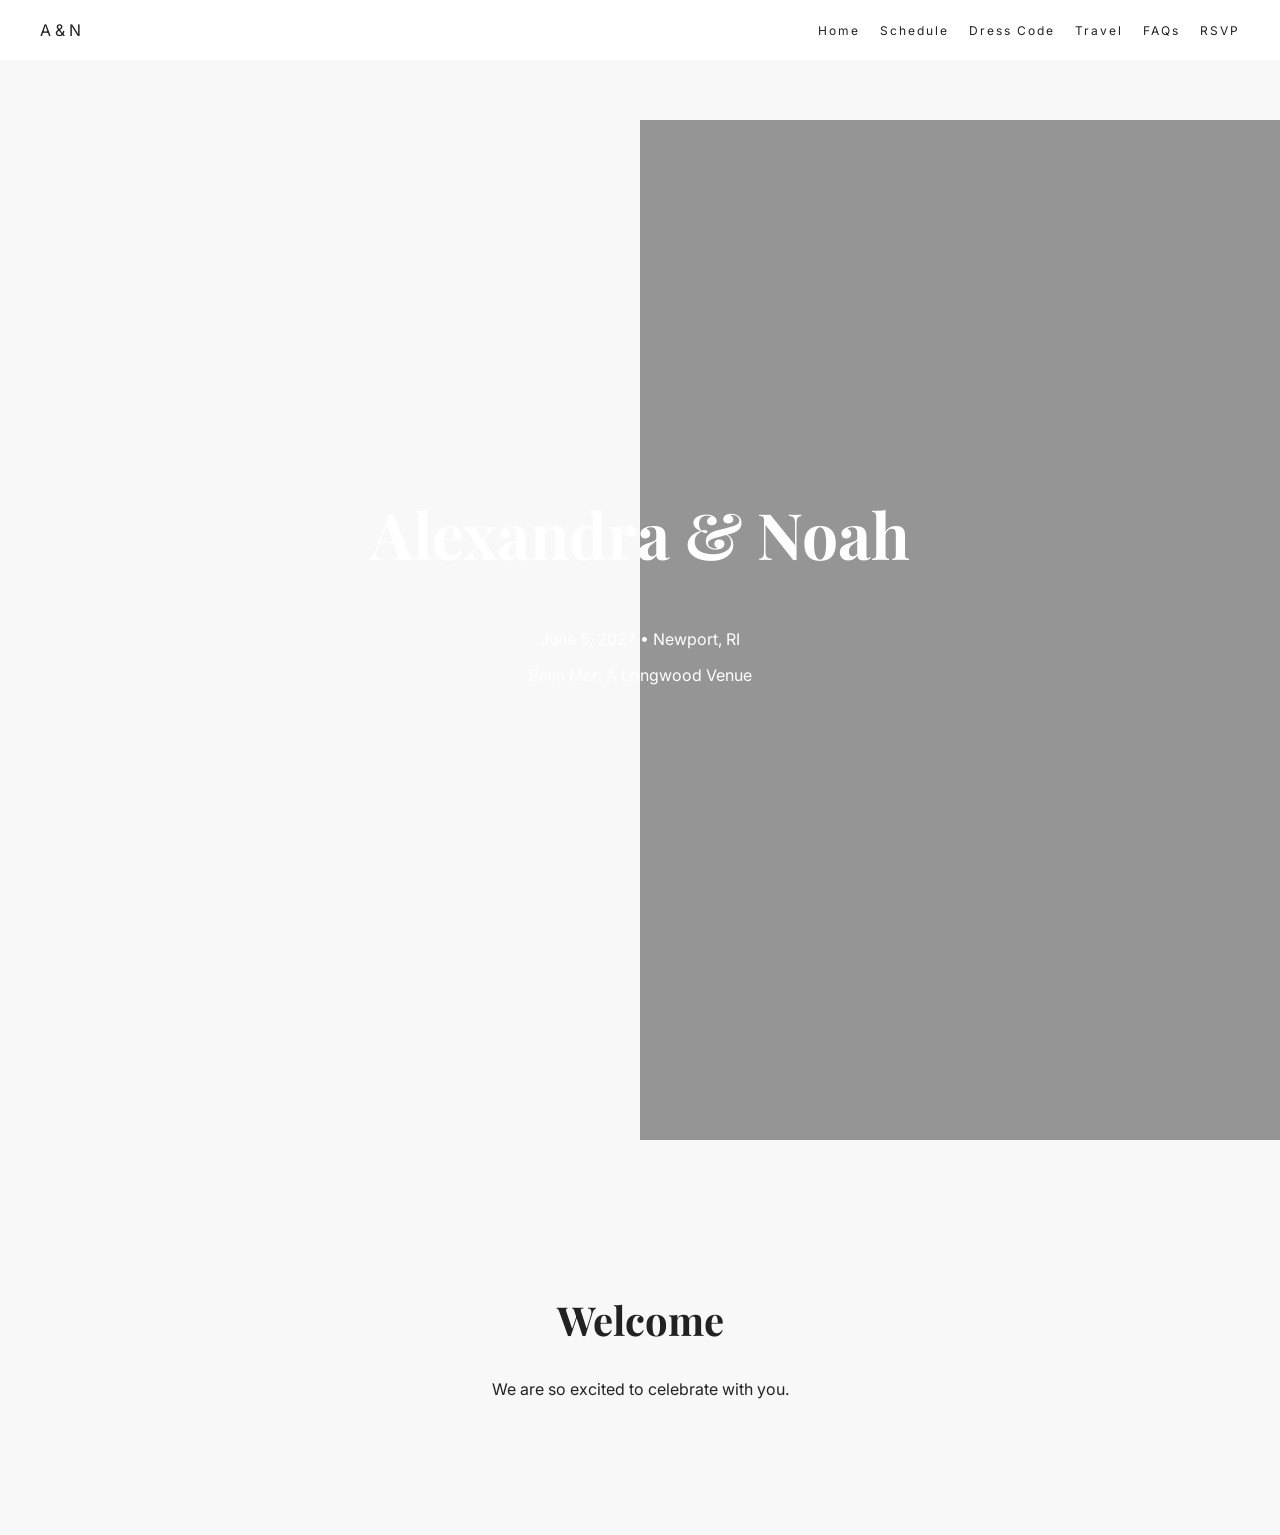
<file: index.html>
<!DOCTYPE html>
<html>
<head>
<link rel="stylesheet" href="styles.css">
</head>
<body>

<nav>
  <div>A & N</div>
  <div>
    <a href="index.html">Home</a>
    <a href="schedule.html">Schedule</a>
    <a href="dress.html">Dress Code</a>
    <a href="travel.html">Travel</a>
    <a href="faq.html">FAQs</a>
    <a href="rsvp.html">RSVP</a>
  </div>
</nav>

<section class="hero">
  <div class="slide active" style="background-image:url('https://images.unsplash.com/photo-1519741497674-611481863552');"></div>
  <div class="slide" style="background-image:url('https://images.unsplash.com/photo-1520854221256-17451cc331bf');"></div>

  <div class="hero-text">
    <h1>Alexandra & Noah</h1>
    <p>June 5, 2027 • Newport, RI</p>
    <p>Belle Mer: A Longwood Venue</p>
  </div>
</section>

<section class="fade">
  <h2>Welcome</h2>
  <p>We are so excited to celebrate with you.</p>
</section>

<script src="script.js"></script>
</body>
</html>
</file>
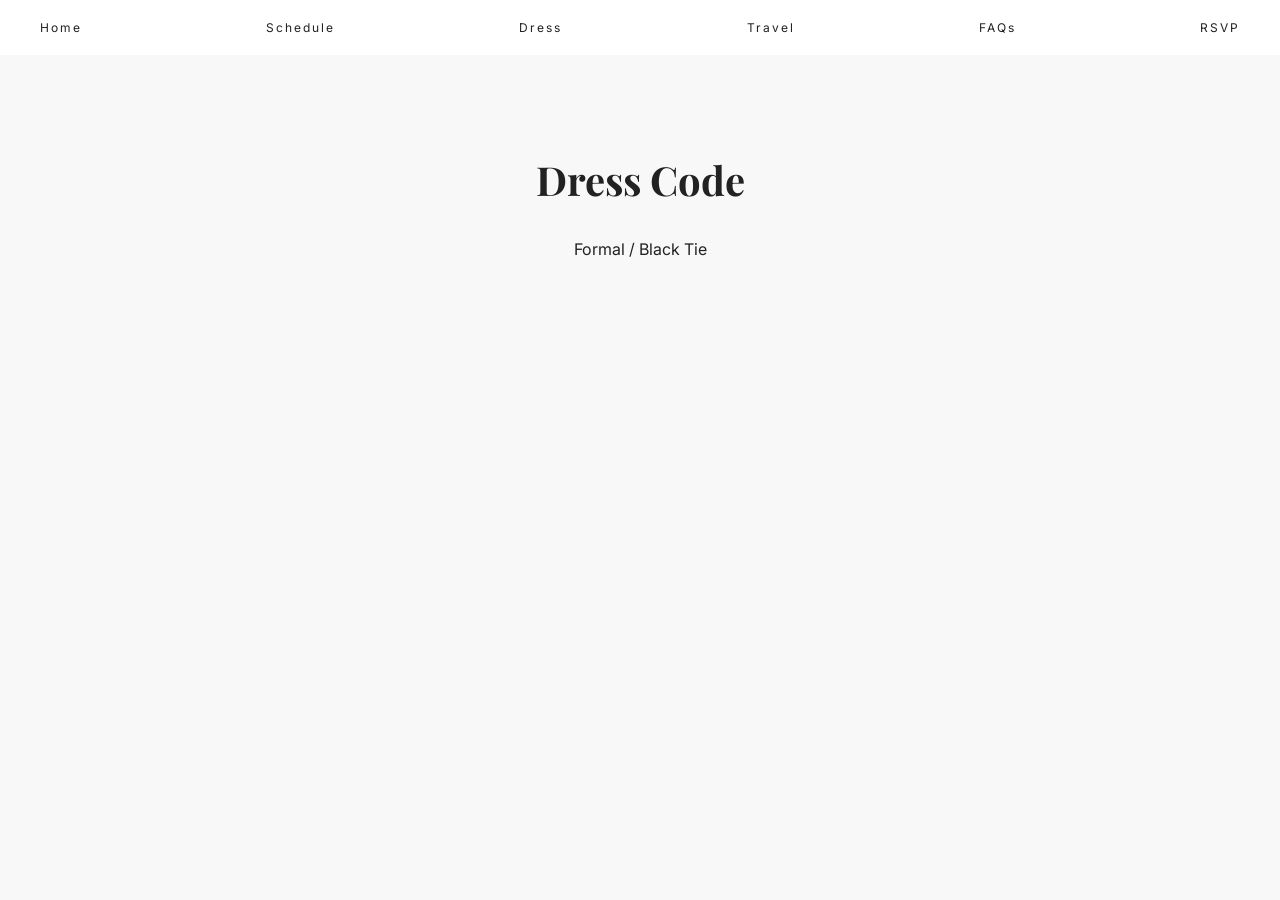
<file: dress.html>
<!DOCTYPE html>
<html>
<head>
<link rel="stylesheet" href="styles.css">
</head>
<body>

<nav>
<a href="index.html">Home</a>
<a href="schedule.html">Schedule</a>
<a href="dress.html">Dress</a>
<a href="travel.html">Travel</a>
<a href="faq.html">FAQs</a>
<a href="rsvp.html">RSVP</a>
</nav>

<section>
<h2>Dress Code</h2>
<p>Formal / Black Tie </p>
</section>

</body>
</html>
</file>
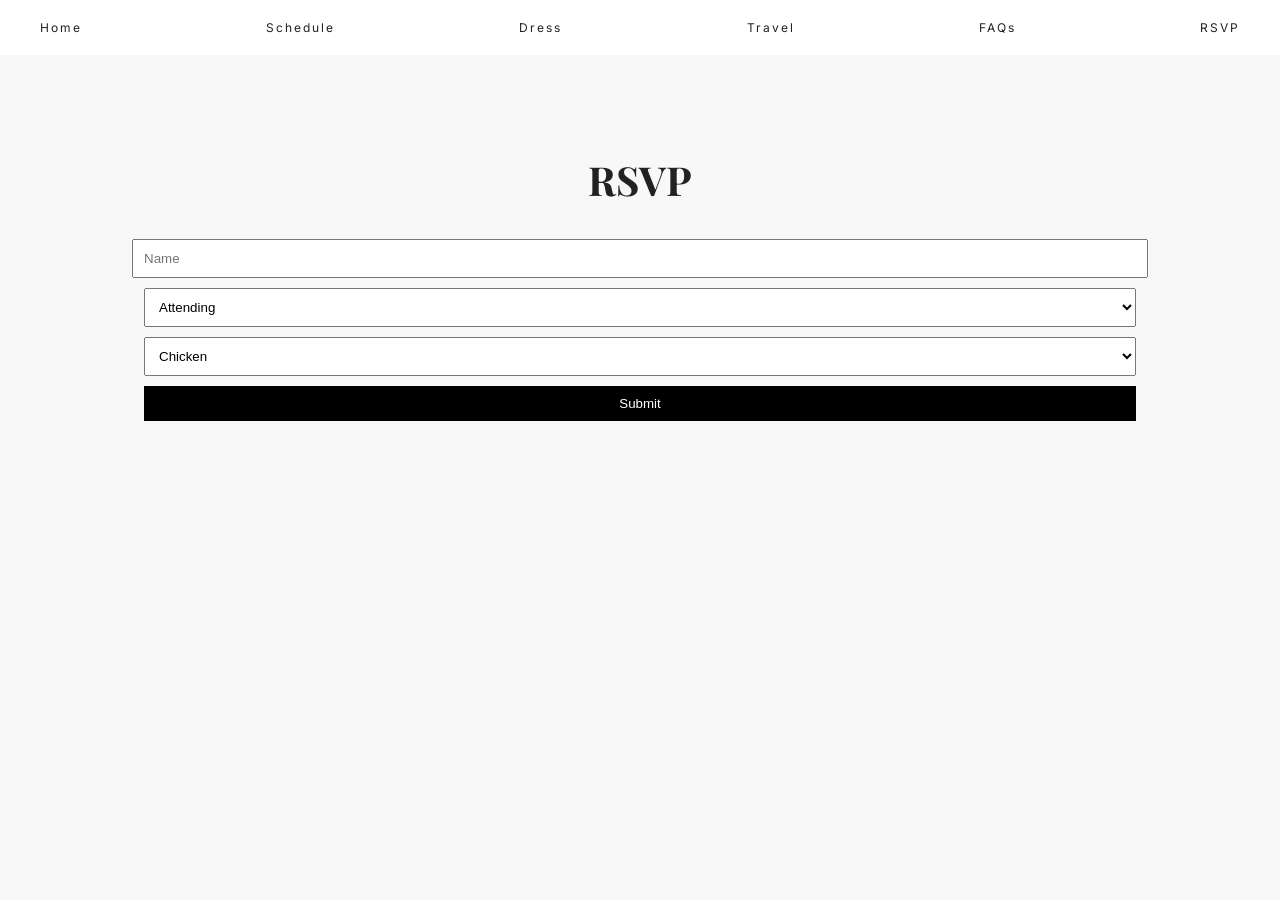
<file: rsvp.html>
<!DOCTYPE html>
<html>
<head>
<link rel="stylesheet" href="styles.css">
</head>
<body>

<nav>
<a href="index.html">Home</a>
<a href="schedule.html">Schedule</a>
<a href="dress.html">Dress</a>
<a href="travel.html">Travel</a>
<a href="faq.html">FAQs</a>
<a href="rsvp.html">RSVP</a>
</nav>

<section>
<h2>RSVP</h2>

<form>
<input placeholder="Name">
<select>
<option>Attending</option>
<option>Not Attending</option>
</select>
<select>
<option>Chicken</option>
<option>Beef</option>
<option>Vegetarian</option>
</select>
<button>Submit</button>
</form>

</section>

</body>
</html>
</file>
<file: styles.css>
@import url('https://fonts.googleapis.com/css2?family=Playfair+Display:wght@400;600&family=Inter:wght@300;400;500&display=swap');

body {
  margin: 0;
  font-family: 'Inter', sans-serif;
  background: #f8f8f8;
  color: #222;
  scroll-behavior: smooth;
}

/* NAVBAR */
nav {
  position: fixed;
  width: 100%;
  top: 0;
  padding: 20px 40px;
  background: rgba(255,255,255,0.95);
  display: flex;
  justify-content: space-between;
  align-items: center;
  z-index: 1000;
  box-sizing: border-box; /* IMPORTANT FIX */
}

nav div:last-child {
  display: flex;
  gap: 20px;
  flex-wrap: wrap; /* THIS FIXES RSVP */
}

nav a {
  text-decoration: none;
  color: #222;
  font-size: 12px;
  letter-spacing: 2px;
  white-space: nowrap; /* prevents breaking */
}

/* HERO */
.hero {
  height: 100vh;
  position: relative;
  overflow: hidden;
}

.slide {
  position: absolute;
  width: 100%;
  height: 100%;
  background-size: cover;
  background-position: center;
  opacity: 0;
  transition: opacity 1.5s ease;
}

.slide.active {
  opacity: 1;
}

.hero::after {
  content: "";
  position: absolute;
  width: 100%;
  height: 100%;
  background: rgba(0,0,0,0.4);
}

.hero-text {
  position: absolute;
  top: 50%;
  left: 50%;
  transform: translate(-50%, -50%);
  color: white;
  text-align: center;
  z-index: 2;
}

.hero-text h1 {
  font-family: 'Playfair Display', serif;
  font-size: 64px;
}

section {
  padding: 120px 20px;
  text-align: center;
}

h2 {
  font-family: 'Playfair Display', serif;
  font-size: 40px;
}

/* TIMELINE */
.timeline {
  max-width: 700px;
  margin: auto;
  text-align: left;
}

.timeline div {
  margin: 20px 0;
}

/* DARK SECTION */
.dark {
  background: #111;
  color: white;
}

.card {
  border: 1px solid #444;
  padding: 30px;
  margin: 20px;
}

/* FAQ */
.faq-item {
  border-bottom: 1px solid #ccc;
  padding: 15px;
  cursor: pointer;
}

.faq-answer {
  display: none;
}

/* FORM */
input, select, button {
  display: block;
  width: 80%;
  margin: 10px auto;
  padding: 10px;
}

button {
  background: black;
  color: white;
  border: none;
}

/* ANIMATION */
.fade {
  opacity: 0;
  transform: translateY(20px);
  transition: 1s;
}

.fade.show {
  opacity: 1;
  transform: translateY(0);
}
</file>
